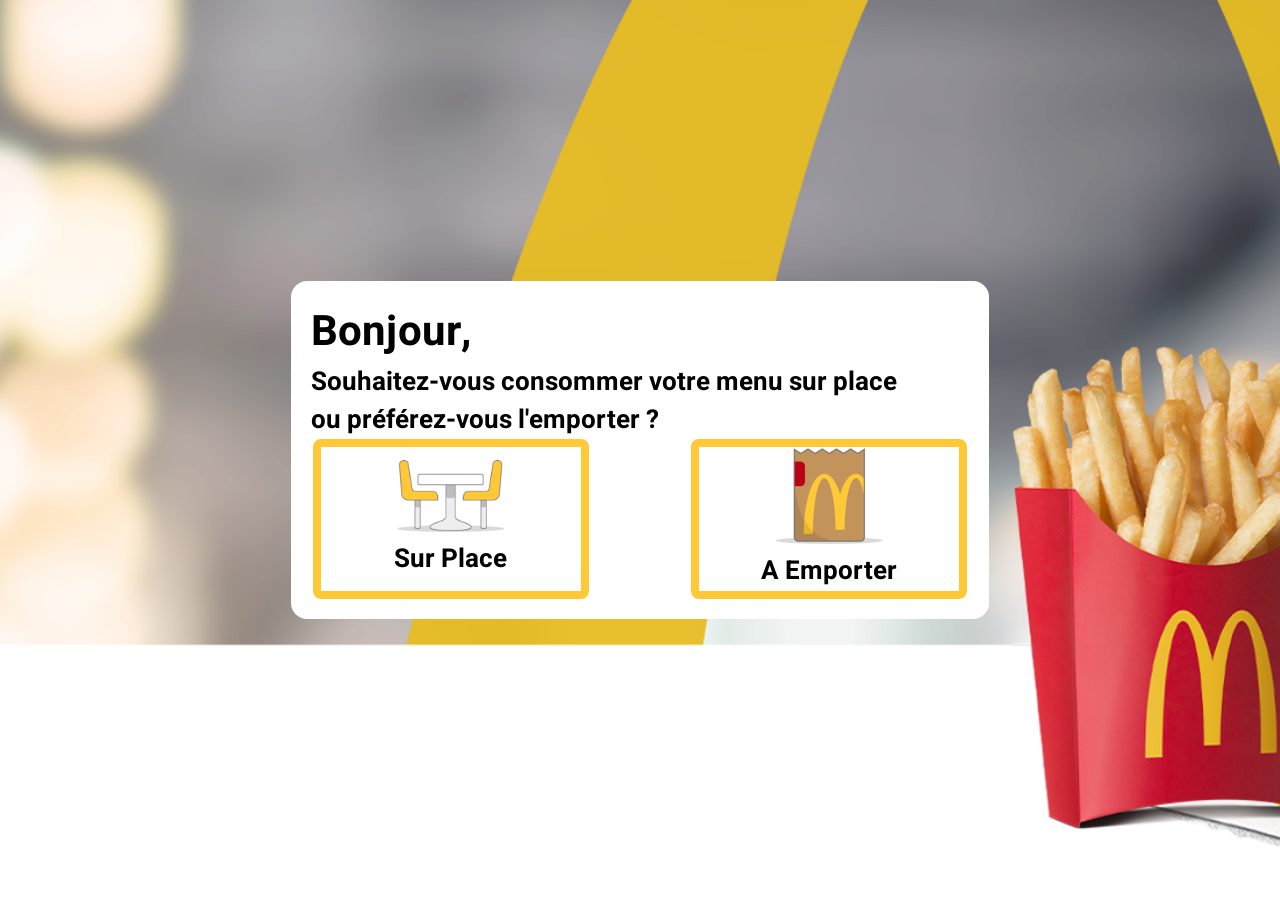
<file: index.html>
<!DOCTYPE html>
<html lang="fr">
<head>
    <meta charset="UTF-8">
    <meta name="viewport" content="width=device-width, initial-scale=1.0">
    <link rel="stylesheet" href="stylev2.css">
    <link rel="preconnect" href="https://fonts.googleapis.com">
    <link rel="preconnect" href="https://fonts.gstatic.com" crossorigin>
    <link href="https://fonts.googleapis.com/css2?family=Heebo:wght@100..900&family=Source+Sans+3:ital,wght@0,200..900;1,200..900&display=swap" rel="stylesheet">
    <title>Bienvenue chez Wac'Do</title>
</head>

<body>
    <div id="accueil">
    
    <section id="emplacement">
        <div id="choix-emplacement">
            <h1 id="main-title">Bonjour,</h1>
            <p id="texte-emplacement">Souhaitez-vous consommer votre menu sur place<br> ou préférez-vous l'emporter ?</p>                     
        <div id="icone-choix">
            <a class="choix-lieu" href="main-menu.html?type=sur-place"><img src="images/illustration-sur-place.png" alt="Sur Place" class="choix-emp">Sur Place</a>
            <a class="choix-lieu" href="main-menu.html?type=a-emporter"><img src="images/illustration-a-emporter.png" alt="A Emporter" class="choix-emp">A Emporter</a>
        </div>
        </div>
    </section>  
    </div>
    <script src="index.js"></script>
</body>
</html>
</file>
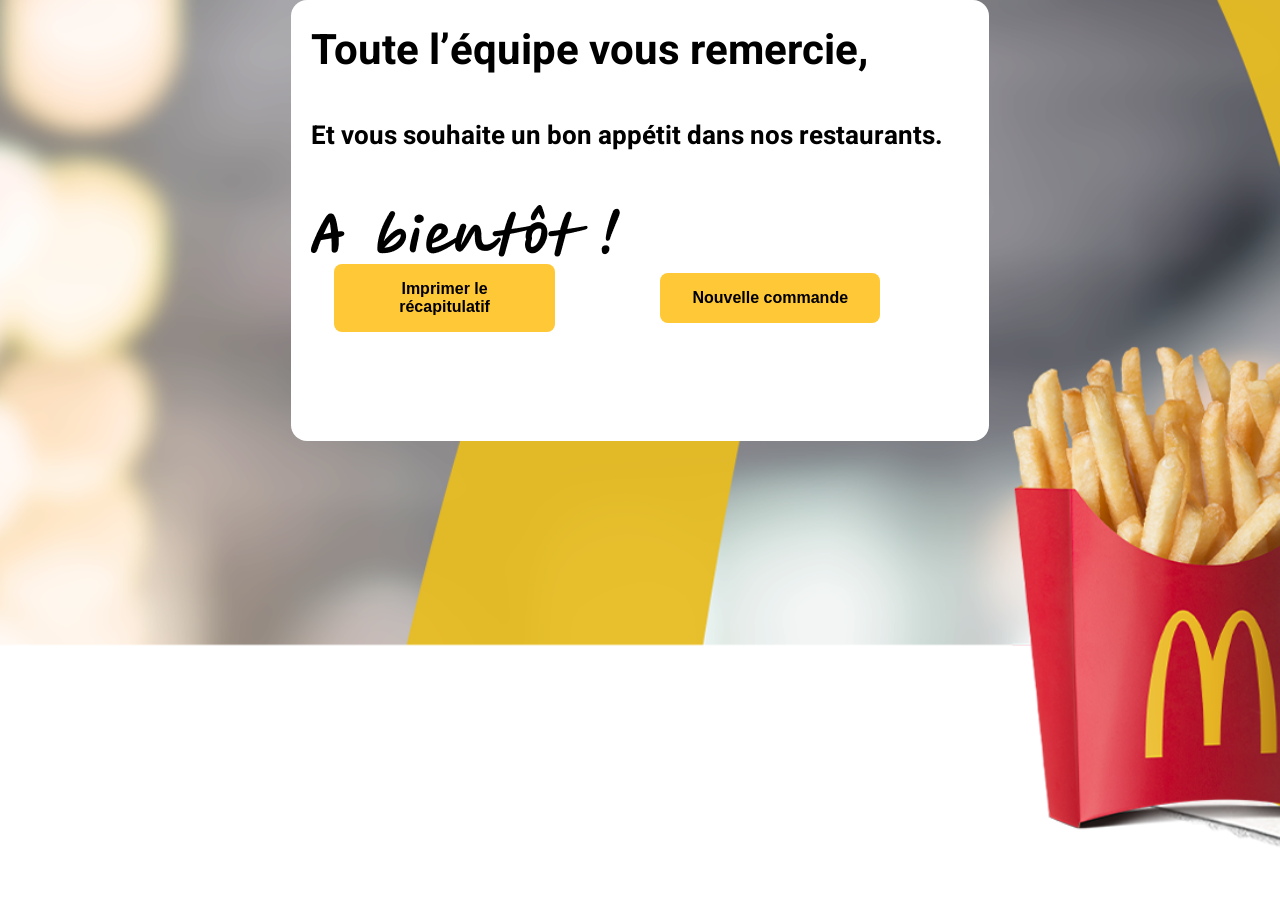
<file: fin-commande.html>
<!DOCTYPE html>
<html lang="fr">
<head>
    <meta charset="UTF-8">
    <meta name="viewport" content="width=device-width, initial-scale=1.0">
    <link rel="stylesheet" href="stylev2.css">
    <link rel="preconnect" href="https://fonts.googleapis.com">
    <link rel="preconnect" href="https://fonts.gstatic.com" crossorigin>
    <link href="https://fonts.googleapis.com/css2?family=Heebo:wght@100..900&family=Source+Sans+3:ital,wght@0,200..900;1,200..900&display=swap" rel="stylesheet">
    <title>Bienvenue chez Wac'Do</title>
</head>

<body>
    <div id="accueil">
       <section id="new-order">
        <p id="message-confirmation"></p>
            <div id="recap"></div>
            <div id="end-order">
                <h1 id="title-neworder">Toute l’équipe vous remercie,</h1>
                <p id="texte-neworder">Et vous souhaite un bon appétit dans nos restaurants.</p>
                <img src="images/abientot.png" alt="A bientot!" id="abientot">
            </div>
        <div id="btn-finCommande" >
        <button id="btn-imprim">Imprimer le récapitulatif</button>
        <button id="btn-neworder">Nouvelle commande</button>
        </div>
        </section>
    </div>
    <script src="fin-commande.js"></script>
</body>
</html>
</file>
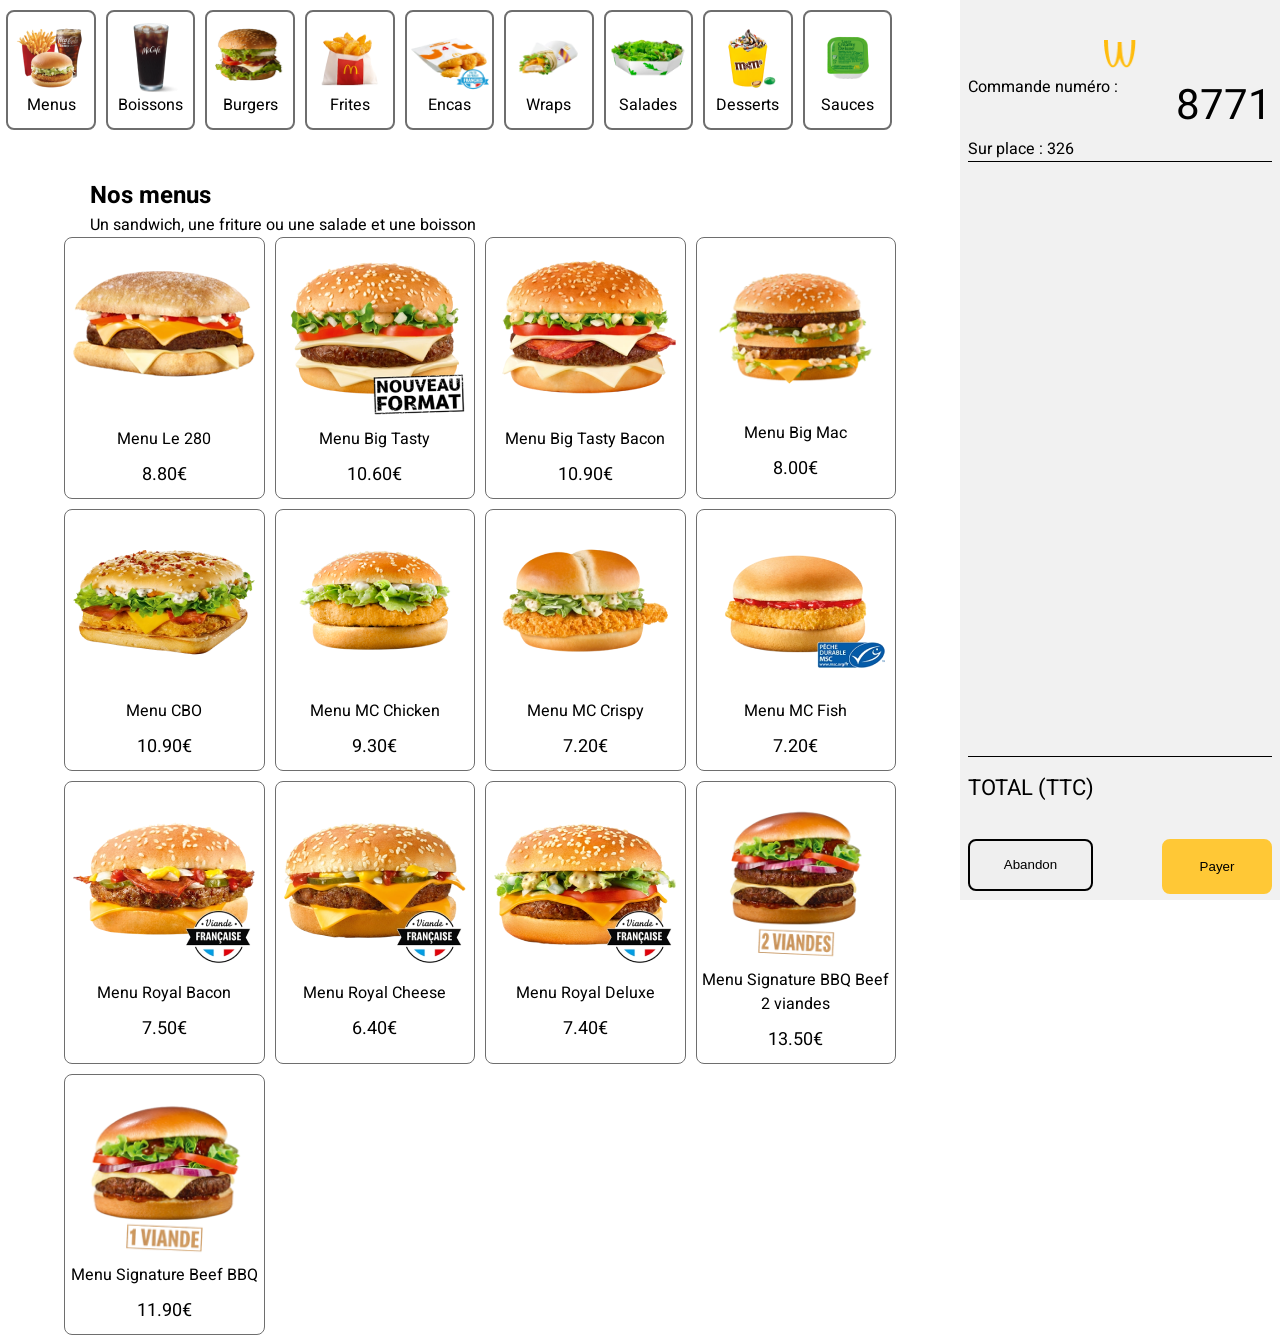
<file: main-menu.html>
<!DOCTYPE html>
<html lang="fr">
<head>
    <meta charset="UTF-8">
    <meta name="viewport" content="width=device-width, initial-scale=1.0">
    <link rel="stylesheet" href="stylev2.css">
    <link rel="preconnect" href="https://fonts.googleapis.com">
    <link rel="preconnect" href="https://fonts.gstatic.com" crossorigin>
    <link href="https://fonts.googleapis.com/css2?family=Heebo:wght@100..900&family=Source+Sans+3:ital,wght@0,200..900;1,200..900&display=swap" rel="stylesheet">
    <title>Borne Wacdo</title>
</head>
<body>
    <div id="slider"></div>
     <div id="resume-commande">
        <div id="commande">
        <img id="logo" src="images/logo.png" alt="Logo Wacdo">
        </div>
        <div id="commande-info">
        <div id="ligne-commande">
            <p id="text-commande">Commande numéro : </p>
            <span id="numéro-commande"></span>
        </div>
            <span id="endroit-numero">Sur place : 326</span>
        </div>
        <div id="liste-articles"></div>
        <div id="panier-bas">
        <div id="prix">
            <span id="text-prix">TOTAL (TTC)</span>
            <span id="total-prix"></span>
        </div>
        <div id="button-resume">
            <button id="button-abandon">Abandon</button>
            <button id="button-payer">Payer</button>
        </div>
        </div>
    </div>
    <section id="text-menu">
    <h1 id="title-menu">Nos menus</h1>
    <p id="subtitles-menu">Un sandwich, une friture ou une salade et une boisson </p>
    </section>
    <div id="zone-produit"></div>
    <div id="overlay-selection">
        <div id="choix-overlay">
            <button id = "btnRetour">Retour</button>
            <img src="images/supprimer.png" id="imgfermer" alt="Fermer la fenêtre" role="button" tabindex="0">
            <div id="contenu-overlay"></div>
        </div>
    </div>  
    <script src="slider.js"></script> 
    <script src="produit.js"></script>
</body>
</html>
</file>
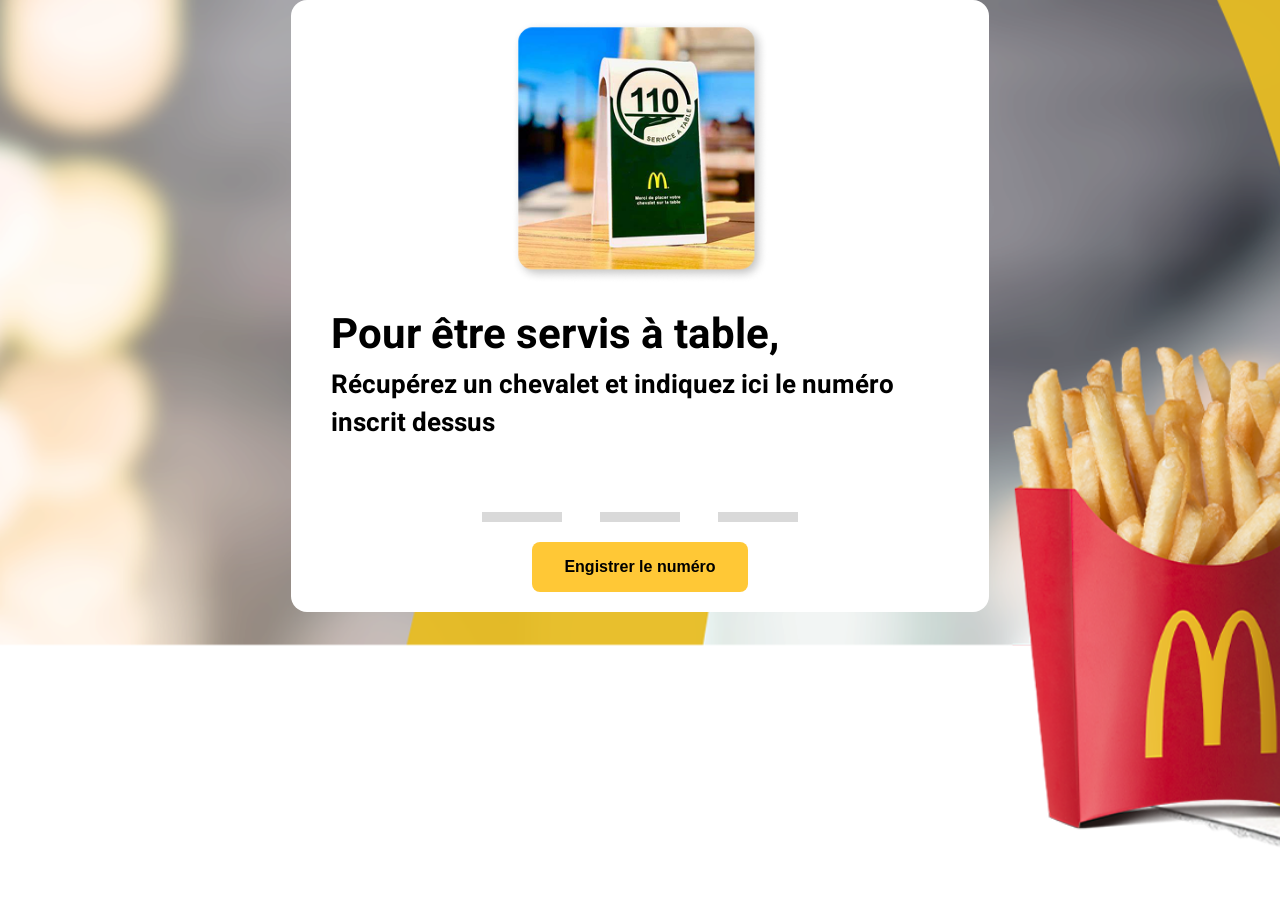
<file: numero-chevalet.html>
<!DOCTYPE html>
<html lang="fr">
<head>
    <meta charset="UTF-8">
    <meta name="viewport" content="width=device-width, initial-scale=1.0">
    <link rel="stylesheet" href="stylev2.css">
    <link rel="preconnect" href="https://fonts.googleapis.com">
    <link rel="preconnect" href="https://fonts.gstatic.com" crossorigin>
    <link href="https://fonts.googleapis.com/css2?family=Heebo:wght@100..900&family=Source+Sans+3:ital,wght@0,200..900;1,200..900&display=swap" rel="stylesheet">
    <title>Bienvenue chez Wac'Do</title>
</head>

<body>
    <div id="accueil">
        <section id="num-chevalet">
            <img src="images/chevalet.png" id="img-chevalet" alt="Photo d'un Chevalet">
                <div id="choix-chevalet">
                    <h1 id="title-chevalet">Pour être servis à table,</h1>
                    <p id="texte-chevalet">Récupérez un chevalet et indiquez ici le numéro inscrit dessus</p>
                    <div id="chiffre-chevalet">
                        <input id="chiffre1" class="chiffre" type="text" maxlength="1" inputmode="numeric">
                        <input id="chiffre2" class="chiffre" type="text" maxlength="1" inputmode="numeric">
                        <input id="chiffre3" class="chiffre" type="text" maxlength="1" inputmode="numeric">
                    </div>           
             </div>
            <button id="btn-chevalet">Engistrer le numéro</button>
        </section>
    
    </div>
    <script src="chevalet.js"></script>
</body>
</html>
</file>
<file: stylev2.css>
/* ============================================================
   -----------------------CSS OPTIMISÉ-------------------------
   ============================================================ */

* {
    margin: 0;
    padding: 0;
    box-sizing: border-box;
}

a {
    color: black;
    text-decoration: none;
}

body {
    font-family: "Heebo", sans-serif;
    width: 100%;
    overflow-x: hidden;
}
:focus-visible {
    outline: 3px solid #FFC836;
    outline-offset: 2px;
    box-shadow: 0 0 0 2px #000000;
}

#accueil {
    position: relative;
    overflow: hidden;
    background-image: url(images/mc_landing_banner.png);
    background-size: cover;
    min-height: 100vh;
}

#overlay-selection {
    display: none;
    position: fixed;
    left: 0;
    top: 0;
    width: 100%;
    height: 100%;
    background-color: rgba(0, 0, 0, 0.5);
}

nav {
    position: relative;
    display: flex;
    justify-content: center;
    width: 100%;
    padding: 0;
    margin: 0;
    flex-direction: column;
    align-items: center;
}

#banniere-main {
    width: 100%;
    display: block;
}

.ligne-panier {
    display: flex;
    flex-direction: column;
    border-bottom: 1px solid #D9D9D9;
    padding: 8px 0;
    width: 95%;
}

.imgproduit {
    max-width: 181.66px;
    max-height: 181.66px;
    width: 100%;
    object-fit: contain;
}

#texte-emplacement,
#texte-chevalet {
    font-weight: 700;
    font-size: clamp(16px, 2.5vw, 26px);
    max-width: 100%;
}

.choix-emp {
    text-decoration: none;
    color: black;
}

#main-title,
#title-chevalet {
    font-weight: 700;
    font-size: clamp(22px, 4vw, 42px);
}
#title-chevalet {
    width: 100%;
}

#choix-emplacement {
    background-color: white;
    border-radius: 16px;
    padding: 20px;
    width: 100%;
    max-width: 698px;
}

#emplacement,
.choix-overlay {
    display: flex;
    left: 50%;
    top: 50%;
    transform: translate(-50%, -50%);
    width: 90%;
    max-width: 698px;
    height: auto;
}
#emplacement {
    position: absolute;
}
.choix-overlay {
    position: relative;
}

#nav-link {
    display: flex;
    margin: auto;
}

#icone-choix a {
    display: flex;
    flex-direction: column;
    align-items: center;
    justify-content: center;
    gap: 8px;
    text-align: center;
    margin: auto;
    font-size: 26px;
    font-weight: 700;
    text-decoration: none;
}

#icone-choix {
    display: flex;
    flex-wrap: wrap;
    gap: 15%;
    justify-content: center;
}

#icone-choix img {
    display: block;
    max-width: 106.88px;
    height: auto;
}

.choix-lieu {
    margin: auto;
    width: clamp(200px, 42%, 285px);
    height: auto;
    min-height: 160px;
    border: 8px solid #FFC836;
    border-radius: 8px;
    text-decoration: none;
    color: black;
    -webkit-text-fill-color: black;

}

/* Fenetre menu */

#zone-produit {
    display: grid;
    grid-template-columns: repeat(auto-fill, minmax(185px, 1fr));
    gap: 10px;
    max-width: 65%;
    margin-left: 5%;
}

#text-menu {
    margin-left: 7%;
    padding-top: 3%;
}

#slider {
    display: flex;
    align-items: center;
    margin: 0 0.1%;
    width: 70%;
    max-width: 70%;
}

.produit {
    align-content: center;
    border: 1px solid;
    border-color: #6E6E6E;
    border-radius: 8px;
    align-items: center;
    text-align: center;
}

.type-produit {
    font-weight: 400;
    font-size: 20px;
    padding: 10px;
}

.prix-produit {
    font-weight: 400;
    font-size: 18px;
    padding: 10px;
}

.produit-slider {
    display: flex;
    justify-content: center;
    align-items: center;
    flex-direction: column;
    width: 120px;
    height: 120px;
    border: 2px solid;
    border-color: #6E6E6E;
    border-radius: 8px;
    text-decoration: none;
    margin: 10px 5px;
}

.image-slider {
    width: 80px;
    height: 70px;
}

#fleche-slider {
    margin-top: 20px;
}

#text-slider {
    font-size: 14px;
    font-weight: 400;
    text-decoration: none;
    color: black;
}

#resume-commande {
    display: flex;
    flex-direction: column;
    position: fixed;
    right: 0;
    top: 0;
    height: 100%;
    width: 25%;
    max-width: 25%;
    background-color: #F1F1F1;
    align-items: center;
}

#logo {
    height: 28.24px;
    width: 32.3px;
    margin-top: 40px;
}

#fleche_slider-inv {
    transform: rotate(180deg);
}

.overlay-title,
h2#overlay-title {
    font-size: 26px;
    font-weight: 700;
}
h2#overlay-title {
    padding-bottom: 15px;
}

.overlay-text,
p#overlay-text {
    font-size: 18px;
    font-weight: 700;
}
p#overlay-text {
    padding-bottom: 15px;
}

#num-chevalet {
    background-color: white;
    border-radius: 16px;
    display: flex;
    flex-direction: column;
    max-width: 698px;
    min-height: 441px;
    width: 90%;
    padding: 20px;
    margin: auto;
}

#contenu-overlay {
    max-width: 632px;
    max-height: 346px;
    margin: auto;
}

#choix-overlay .selection-menu {
    border: 8px solid #FFC836;
    border-radius: 8px;
}

.choix-menu {
    width: clamp(200px, 42%, 285px);
    height: auto;
    min-height: 160px;
    border: 2px solid grey;
    border-radius: 8px;
    text-decoration: none;
    color: black;
    display: flex;
    flex-direction: column;
    align-items: center;
    justify-content: center;
    text-align: center;
    font-size: 26px;
    font-weight: 700;
    gap: 8px;
    padding: 10px;
}

.choix-menu img {
    max-width: 70%;
    height: auto;
    max-height: 90px;
    object-fit: contain;
}

#choix-chevalet {
    display: flex;
    flex-direction: column;
    position: relative;
    padding: 20px;
    align-items: center;
    width: 100%;
}

#chiffre-chevalet {
    display: flex;
    flex: 1;
    text-align: center;
    justify-content: center;
    gap: clamp(10px, 3vw, 50px);
    max-width: 100%;
    width: 100%;
}

#overlay-paiement {
    display: none;
    position: fixed;
    left: 0;
    top: 0;
    width: 100%;
    height: 100%;
    background-color: rgba(0, 0, 0, 0.5);
    z-index: 100;
}

#chevalet-overlay {
    position: absolute;
    left: 50%;
    top: 50%;
    transform: translate(-50%, -50%);
    background-color: white;
    border-radius: 16px;
    width: 90%;
    max-width: 698px;
    padding: 20px;
    text-align: center;
}

#chiffre-chevalet input {
    flex: 1;
    text-align: center;
    border: none;
    border-bottom: 10px solid #D9D9D9;
    font-weight: 700;
    max-width: 80px;
    height: 80px;
    font-size: 60px;
}
#chiffre-chevalet input:focus-visible {
    outline: none;
    border-bottom-color: #FFC836;
    -webkit-text-fill-color: black;

}

#btn-chevalet,
#btn-neworder,
#btn-imprim {
    padding: 16px 32px;
    max-width: 221px;
    max-height: max-content;
    background-color: #FFC836;
    border-radius: 8px;
    gap: 10px;
    font-weight: 700;
    font-size: 16px;
    border: none;
    cursor: pointer;
    display: block;
    margin-top: 5%;
    margin: auto;
    -webkit-text-fill-color: black;

}

#img-chevalet {
    max-width: 259px;
    max-height: 265px;
    margin: auto;
}

#button-resume {
    display: flex;
    flex-direction: row;
    justify-content: space-between;
}

#panier-bas {
    display: flex;
    flex-direction: column;
    margin-top: auto;
    padding: 2% 0;
    width: 95%;
}

#button-abandon {
    width: 125px;
    height: 52px;
    border: 2px solid #000000;
    border-radius: 8px;
    padding: 2px;
    -webkit-text-fill-color: black;

}

#button-payer {
    width: 110px;
    height: 55px;
    background-color: #FFC836;
    border: solid 2px #FFC836;
    border-radius: 8px;
    -webkit-text-fill-color: black;

    
}

#prix {
    font-size: 22px;
    font-weight: 400;
    margin-bottom: 35px;
    display: flex;
    justify-content: space-between;
    border-top: 1px solid #000000;
    padding-top: 15px;
    max-width: 100%;
}

#commande-info {
    border-bottom: 1px solid #000000;
    width: 95%;
    display: flex;
    flex-wrap: wrap;
    justify-content: space-between;
}

#numéro-commande {
    font-size: 42px;
    font-weight: 400;
}

#ligne-commande {
    display: flex;
    justify-content: space-between;
    width: 100%;
}

#choix-overlay {
    position: absolute;
    left: 50%;
    top: 50%;
    transform: translate(-50%, -50%);
    background-color: white;
    border-radius: 16px;
    width: 90%;
    max-width: 1063px;
    padding: 20px;
    max-height: 550px;
    height: 90%;
    overflow-y: auto;
}

#overlay-paiement #choix-overlay {
    background-image: url('images/OIP (1) 1.png');
    background-size: contain;
    background-repeat: no-repeat;
    background-color: #f5f5f5;
    background-position: center;
    display: flex;
    flex-direction: column;
    align-items: center;
    justify-content: center;
    text-align: center;
}

#choix-overlay .choix-menu {
    max-height: 120px;
}

#compteur {
    display: flex;
    justify-content: center;
    gap: 30px;
    align-items: center;
    font-size: 40px;
    font-weight: 700;
}

#btn-ajout-panier {
    display: flex;
    justify-content: center;
    font-size: 20px;
    align-items: center;
    border: 2px solid black;
    border-radius: 8px;
    padding: 10px;
    background-color: #FFC836;
    font-weight: 700;
    -webkit-text-fill-color: black;

}

#bouton-boisson {
    display: flex;
    flex-direction: column-reverse;
    justify-content: center;
    gap: 10px;
    align-items: center;
}

.btn-moins-plus {
    border: 2px solid #FFC836;
    border-radius: 8px;
    width: 76px;
    max-width: 76px;
    height: 76px;
    max-height: 76px;
    margin: 10px;
    background-color: #FFC836;
    font-weight: 700;
    font-size: 40px;
    -webkit-text-fill-color: black;

}

#btn-etape-suivante {
    border: 8px solid #FFC836;
    border-radius: 8px;
    max-width: 170px;
    max-height: 52px;
    margin: 20px;
    background-color: #FFC836;
    font-weight: 700;
    font-size: 16px;
    -webkit-text-fill-color: black;

}

#btnRetour {
    position: absolute;
    background-color: white;
    max-width: 102px;
    width: 100%;
    height: 100%;
    max-height: 52px;
    border: 1px solid black;
    border-radius: 8px;
    font-size: 16px;
    font-weight: 400;
    -webkit-text-fill-color: black;

}

#btn-annuler {
    width: 127px;
    max-width: 127px;
    height: 55px;
    max-height: 55px;
    background-color: white;
    font-size: 18px;
    font-weight: 700;
    border: 2px solid black;
    border-radius: 8px;
}

#btnajout-panier {
    width: 257px;
    max-width: 257px;
    height: 55px;
    max-height: 55px;
    background-color: #FFC836;
    font-size: 18px;
    font-weight: 700;
    border-radius: 8px;
    border: 1px solid #FFC836;
    -webkit-text-fill-color: black;

}

#bouton-overlay {
    display: flex;
    justify-content: center;
    gap: 30px;
    padding-left: 20%;
}

#new-order {
    background-color: white;
    border-radius: 16px;
    display: flex;
    flex-direction: column;
    padding: 20px;
    max-width: 698px;
    min-height: 441px;
    width: 90%;
    margin: auto;
}

#btn-finCommande {
    display: flex;
    gap: 10%;
    max-width: 90%;
    justify-content: space-between;
}

#title-neworder {
    font-size: 42px;
    font-weight: 700;
    margin-bottom: 35px;
}

#texte-neworder {
    font-size: 26px;
    font-weight: 700;
    margin-bottom: 50px;
}

#abientot {
    max-width: 90%;
}

#imgfermer {
    margin-left: 95%;
    margin-bottom: 5%;
}

#icone-choix-boisson,
#icone-choix-sauces {
    display: flex;
    flex-wrap: wrap;
    gap: 10px;
    justify-content: center;
}

#icone-choix-boisson .choix-menu span,
#icone-choix-sauces span {
    font-size: 16px;
}

.ligne-panier img {
    width: 20px;
    height: 20px;
    cursor: pointer;
}

.ligne-haute {
    display: flex;
    justify-content: space-between;
    align-items: center;
}

.detail-panier {
    font-size: 12px;
    color: #6E6E6E;
}

.ligne-haute p:first-child {
    font-size: 13px;
    font-weight: 700;
    flex: 1;
}

#liste-articles {
    width: 95%;
    flex: 1;
    min-height: 0;
    overflow-y: auto;
}
#recap ul {
    list-style-position: inside;
}


/* ── Tablette (≤ 1024px) ── */
@media (max-width: 1024px) {
    body {
        padding-bottom: 45vh;
    }
    #zone-produit {
        max-width: 55%;
    }
    #slider {
        width: 70%;
        max-width: 70%;
        overflow-x: auto;
    }
    #resume-commande {
        width: 260px;

    }
    #chiffre-chevalet input {
        max-width: 60%;
        font-size: 65px;
    }
    #title-neworder {
        font-size: 42px;
        font-weight: 700;
        margin-bottom: 20px;
    }
    #texte-neworder {
        font-size: 26px;
        font-weight: 700;
        margin-bottom: 30px;
    }
}

/* ── M/G Mobile (≤ 768px) ── */
@media (max-width: 768px) {
    #accueil {
        min-height: 100svh;
    }
    #emplacement {
        position: static;
        transform: none;
        width: 90%;
        margin: 1.5rem auto;
    }
    #zone-produit {
        max-width: 100%;
        margin-left: 4%;
        margin-right: 4%;
    }
    #slider {
        width: 100%;
        max-width: 100%;
        overflow-x: auto;
    }
    #resume-commande {
        position: fixed;
        bottom: 0;
        top: auto;
        width: 100%;
        max-width: 100%;
        height: 45vh;
        max-height: 45vh;
        overflow-y: auto;
        border-radius: 16px 16px 0 0;
    }
    nav {
        flex-direction: column;
        align-items: center;
    }
    body {
        padding-bottom: 45vh;
    }
    #choix-chelavet {
        max-width: 80%;
        width: 30px;
    }
    #chiffre-chevalet input {
        max-width: 30%;
        font-size: 65px;
    }
    #bouton-overlay {
        flex-direction: column;
        padding-left: 0%;
    }
    #title-neworder {
        font-size: 42px;
        font-weight: 700;
        margin-bottom: 30px;
    }
    #texte-neworder {
        font-size: 26px;
        font-weight: 700;
        margin-bottom: 30px;
    }
    #abientot {
        max-width: 90%;
    }
    #new-order {
        padding: 20px;
    }
    #imgfermer {
        margin-left: 90%;
        margin-bottom: 5%;
    }
    button#btnRetour {
        display: flex;
        justify-content: center;
        max-width: 60px;
        max-height: 30px;
        font-size: 15px;
        border-radius: 8px;
        border: 4px solid grey;
        gap: 4px 8px;
        align-items: center;
        align-content: center;
    }
    #choix-overlay {
        max-height: 90vh;
        height: 90%;
    }
    #icone-choix-boisson,
    #icone-choix-sauces {
        display: grid;
        grid-template-columns: repeat(2, 1fr);
        gap: 10px;
        overflow-x: hidden;
        overflow-y: auto;
        height: auto;
    }
    #icone-choix-boisson .choix-menu,
    #icone-choix-sauces .choix-menu {
        width: 100%;
        min-height: 140px;
        font-size: 18px;
    }
}

/* ── Mobile (≤ 426px) ── */
@media (max-width: 426px) {
    #new-order {
        padding: 4px;
    }
    #title-neworder {
        font-size: 42px;
        font-weight: 700;
        margin-bottom: 20px;
    }
    #texte-neworder {
        font-size: 26px;
        font-weight: 700;
        margin-bottom: 20px;
    }
    #contenu-overlay {
        max-width: 632px;
        max-height: 346px;
        margin: auto;
    }
    h2#overlay-title {
        font-size: 16px;
    }
    p#overlay-text {
        font-size: 14px;
    }
       #resume-commande {
        height: 55vh;
        max-height: 55vh;
    }
    body {
        padding-bottom: 55vh;
    }
     #liste-articles {
        flex: 1;
        min-height: 0;
        overflow-y: auto;
    }
}
</file>
